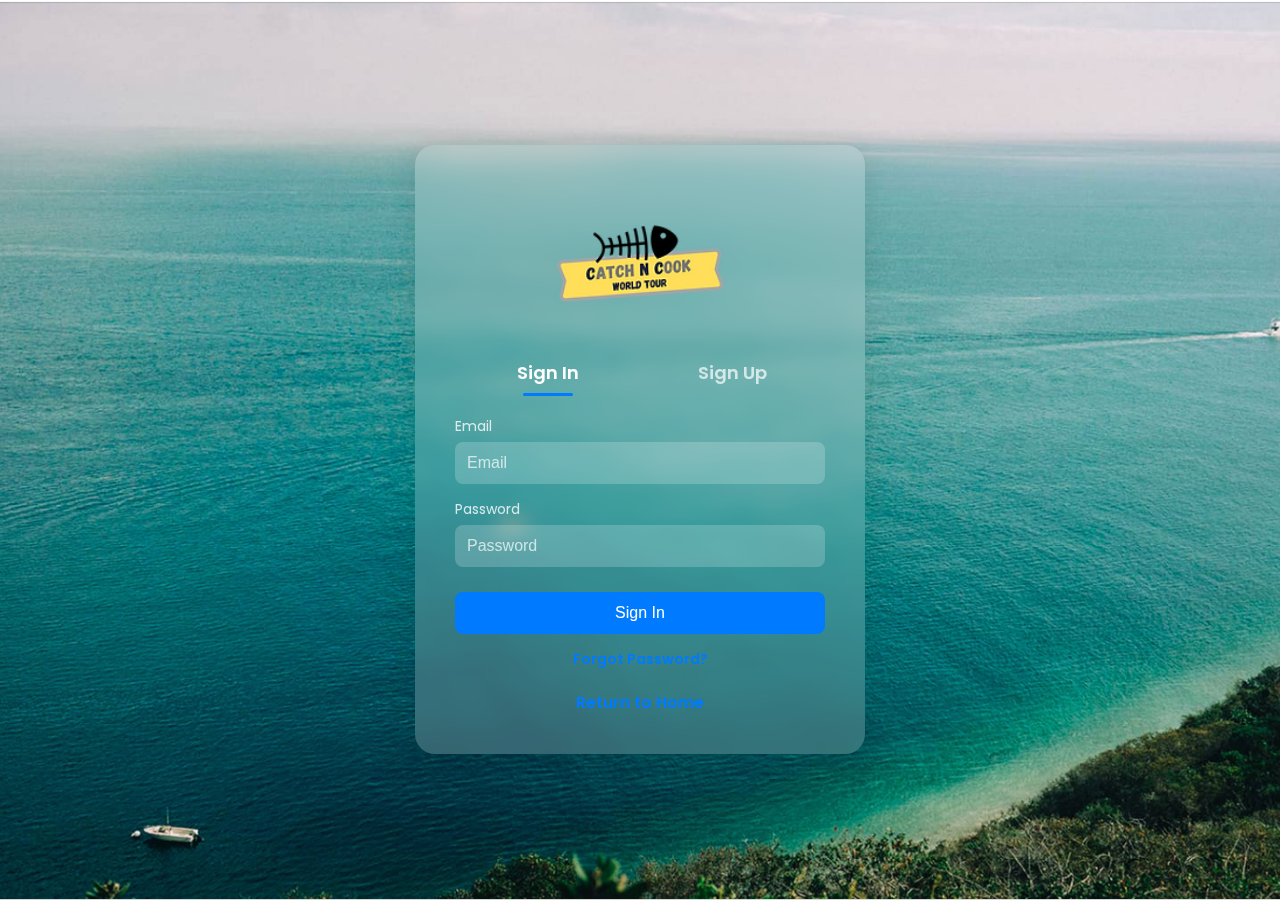
<file: templates/login.html>
<!DOCTYPE html>
<html lang="en">
<head>
    <meta charset="UTF-8">
    <meta name="viewport" content="width=device-width, initial-scale=1.0">
    <title>Login & Sign Up</title>
    <link href="https://fonts.googleapis.com/css2?family=Poppins:wght@400;600&display=swap" rel="stylesheet">
    <style>
        /* Basic styles for the login page */
        * {
            margin: 0;
            padding: 0;
            box-sizing: border-box;
        }

        body {
            font-family: 'Poppins', sans-serif;
            background-image: url('/image/bg.png');
            background-size: cover;
            background-position: center;
            background-repeat: no-repeat;
            height: 100vh;
            display: flex;
            justify-content: center;
            align-items: center;
            animation: fadeInBackground 1s ease-in-out;
        }

        @keyframes fadeInBackground {
            from {
                opacity: 0;
            }
            to {
                opacity: 1;
            }
        }

        .login-container {
            width: 100%;
            max-width: 450px;
            background: rgba(255, 255, 255, 0.2);
            border-radius: 20px;
            padding: 40px;
            backdrop-filter: blur(10px);
            -webkit-backdrop-filter: blur(10px);
            box-shadow: 0px 4px 30px rgba(0, 0, 0, 0.1);
            text-align: center;
            animation: scaleUp 0.6s ease-in-out;
        }

        @keyframes scaleUp {
            from {
                transform: scale(0.8);
                opacity: 0.5;
            }
            to {
                transform: scale(1);
                opacity: 1;
            }
        }

        .logo {
            display: block;
            margin: 0 auto 20px;
            width: 180px;
        }

        .tab-container {
            display: flex;
            justify-content: center;
            margin-bottom: 20px;
        }

        .tab {
            flex: 1;
            text-align: center;
            font-size: 18px;
            padding-bottom: 10px;
            cursor: pointer;
            font-weight: 600;
            color: rgba(255, 255, 255, 0.7);
            transition: color 0.3s, border-color 0.3s;
            position: relative;
        }

        .tab.active {
            color: #fff;
            border-color: #007bff;
        }

        .tab.active::after {
            content: '';
            position: absolute;
            left: 50%;
            transform: translateX(-50%);
            bottom: 0;
            width: 50px;
            height: 3px;
            background-color: #007bff;
            border-radius: 20px;
        }

        .form-container {
            margin-top: 20px;
            animation: slideInForm 1s ease-in-out;
        }

        @keyframes slideInForm {
            from {
                opacity: 0;
                transform: translateY(20px);
            }
            to {
                opacity: 1;
                transform: translateY(0);
            }
        }

        .group {
            text-align: left;
            margin-bottom: 15px;
        }

        .label {
            font-size: 14px;
            color: rgba(255, 255, 255, 0.8);
            margin-bottom: 5px;
            display: block;
        }

        .input {
            width: 100%;
            padding: 12px;
            border-radius: 8px;
            background-color: rgba(255, 255, 255, 0.2);
            border: none;
            color: #fff;
            font-size: 16px;
            outline: none;
            transition: background-color 0.3s, transform 0.3s;
        }

        .input:focus {
            background-color: rgba(255, 255, 255, 0.3);
            transform: scale(1.05);
        }

        .input::placeholder {
            color: rgba(255, 255, 255, 0.7);
        }

        .button {
            width: 100%;
            padding: 12px;
            background-color: #007bff;
            color: #fff;
            font-size: 16px;
            border: none;
            border-radius: 8px;
            cursor: pointer;
            margin-top: 10px;
            transition: background-color 0.3s, transform 0.3s;
        }

        .button:hover {
            background-color: #0056b3;
            transform: scale(1.05);
        }

        .foot-lnk {
            margin-top: 10px;
            color: rgba(255, 255, 255, 0.9);
            font-size: 14px;
        }

        .foot-lnk a {
            color: #007bff;
            text-decoration: none;
            font-weight: 600;
            transition: color 0.3s;
        }

        .foot-lnk a:hover {
            color: #0056b3;
        }

        .hidden {
            display: none;
        }

        .sign-up-form-container {
            max-height: 500px;
            overflow-y: auto;
            padding-right: 10px;
        }

        /* New Home Link Style */
        .home-link {
            margin-top: 20px;
            color: #fff;
            font-size: 16px;
            text-align: center;
        }

        .home-link a {
            color: #007bff;
            text-decoration: none;
            font-weight: 600;
            transition: color 0.3s;
        }

        .home-link a:hover {
            color: #0056b3;
        }

    </style>
</head>
<body>
    <div class="login-container">
        <img src="/image/logo.png" alt="Logo" class="logo">

        <div class="tab-container">
            <div class="tab active" id="sign-in-tab">Sign In</div>
            <div class="tab" id="sign-up-tab">Sign Up</div>
        </div>

        <!-- Sign In Form -->
        <div class="form-container active-form" id="sign-in-form">
            <form method="post" action="/login">
                <div class="group">
                    <label for="email" class="label">Email</label>
                    <input id="email" name="email" type="email" class="input" placeholder="Email" required autocomplete="off">
                </div>
                <div class="group">
                    <label for="password" class="label">Password</label>
                    <input id="password" name="password" type="password" class="input" placeholder="Password" required autocomplete="off">
                </div>
                <div class="group">
                    <input type="submit" class="button" value="Sign In">
                </div>
            </form>
            <div class="foot-lnk">
                <a href="#forgot">Forgot Password?</a>
            </div>
            <!-- Return to Home link -->
            <div class="home-link">
                <a href="http://localhost:4000/">Return to Home</a>
            </div>
        </div>

        <!-- Sign Up Form -->
        <div class="form-container hidden sign-up-form-container" id="sign-up-form">
            <form method="post" action="/signup">
                <div class="group">
                    <label for="username" class="label">Username</label>
                    <input id="username" name="name" type="text" class="input" placeholder="Username" required>
                </div>
                <div class="group">
                    <label for="restaurant-address" class="label">Restaurant address</label>
                    <input id="restaurant-address" name="restaurantAddress" type="text" class="input" placeholder="Restaurant address" required>
                </div>
                <div class="group">
                    <label for="restaurant-name" class="label">Restaurant name</label>
                    <input id="restaurant-name" name="restaurantName" type="text" class="input" placeholder="Restaurant name" required>
                </div>
                <div class="group">
                    <label for="email" class="label">Email</label>
                    <input id="email" name="email" type="email" class="input" placeholder="Email" required>
                </div>
                <div class="group">
                    <label for="phone" class="label">Mobile phone number</label>
                    <input id="phone" name="phone" type="tel" class="input" placeholder="Phone number" required>
                </div>
                <div class="group">
                    <label for="password" class="label">Password</label>
                    <input id="password" name="password" type="password" class="input" placeholder="Password" required>
                </div>
                <div class="group">
                    <input type="submit" class="button" value="Sign Up">
                </div>
            </form>
            <!-- Return to Home link -->
            <div class="home-link">
                <a href="http://localhost:4000/">Return to Home</a>
            </div>            
        </div>
    </div>

    <script>
        // JavaScript for switching between sign-in and sign-up forms
        const signInTab = document.getElementById('sign-in-tab');
        const signUpTab = document.getElementById('sign-up-tab');
        const signInForm = document.getElementById('sign-in-form');
        const signUpForm = document.getElementById('sign-up-form');

        signInTab.addEventListener('click', () => {
            signInTab.classList.add('active');
            signUpTab.classList.remove('active');
            signInForm.classList.add('active-form');
            signInForm.classList.remove('hidden');
            signUpForm.classList.add('hidden');
            signUpForm.classList.remove('active-form');
        });

        signUpTab.addEventListener('click', () => {
            signUpTab.classList.add('active');
            signInTab.classList.remove('active');
            signUpForm.classList.add('active-form');
            signUpForm.classList.remove('hidden');
            signInForm.classList.add('hidden');
            signInForm.classList.remove('active-form');
        });
    </script>
</body>
</html>
</file>
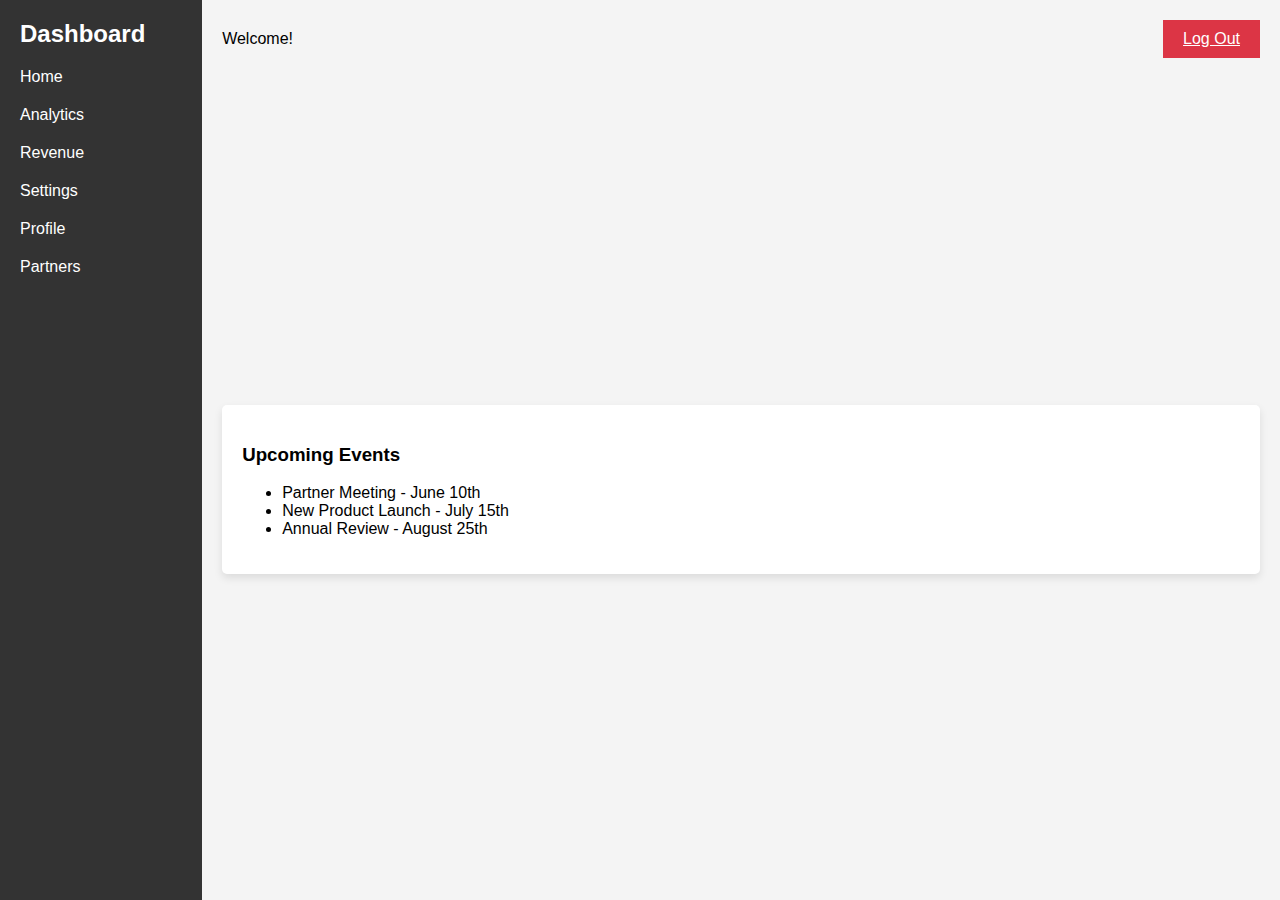
<file: templates/partnerdetails.html>
<!DOCTYPE html>
<html lang="en">
<head>
    <meta charset="UTF-8">
    <meta name="viewport" content="width=device-width, initial-scale=1.0">
    <title>Enhanced Animated Dashboard</title>
    <style>
        body {
            font-family: Arial, sans-serif;
            background: #f4f4f4;
            margin: 0;
            padding: 0;
        }

        .dashboard {
            display: flex;
            height: 100vh;
        }

        .sidebar {
            width: 200px;
            background: #333;
            color: #fff;
            padding: 20px;
        }

        .sidebar h2 {
            margin-top: 0;
        }

        .sidebar ul {
            list-style: none;
            padding: 0;
        }

        .sidebar ul li {
            margin: 20px 0;
        }

        .sidebar ul li a {
            color: #fff;
            text-decoration: none;
            transition: color 0.3s ease;
        }

        .sidebar ul li a:hover {
            color: #ffd700;
        }

        .main-content {
            flex-grow: 1;
            padding: 20px;
        }

        .header {
            display: flex;
            justify-content: space-between;
            align-items: center;
            margin-bottom: 20px;
        }

        .content {
            display: flex;
            flex-wrap: wrap;
            gap: 20px;
        }

        .card {
            background: #fff;
            padding: 20px;
            border-radius: 5px;
            box-shadow: 0px 4px 8px rgba(0, 0, 0, 0.1);
            flex: 1;
            min-width: 200px;
            opacity: 0;
        }

        .fade-in {
            animation: fadeIn 1s forwards;
        }

        .fade-in.delay-1 {
            animation-delay: 0.5s;
        }

        .fade-in.delay-2 {
            animation-delay: 1s;
        }

        .fade-in.delay-3 {
            animation-delay: 1.5s;
        }

        .fade-in.delay-4 {
            animation-delay: 2s;
        }

        .logout-btn {
            background: #dc3545;
            color: #fff;
            border: none;
            padding: 10px 20px;
            cursor: pointer;
            transition: background 0.3s ease;
        }

        .logout-btn:hover {
            background: #c82333;
        }

        @keyframes fadeIn {
            to {
                opacity: 1;
            }
        }

        .upcoming-events {
            margin-top: 40px;
            background: #fff;
            padding: 20px;
            border-radius: 5px;
            box-shadow: 0px 4px 8px rgba(0, 0, 0, 0.1);
        }
    </style>
    <script>
        document.addEventListener('DOMContentLoaded', () => {
            // Fetch user data from local storage or session storage (as an example)
            const userData = JSON.parse(sessionStorage.getItem('userData'));
            if (userData) {
                document.querySelector('.welcome-message').innerHTML = `Welcome, ${userData.name}! Address: ${userData.address}, Phone: ${userData.phone}`;
            }

            const refreshButton = document.querySelector('.refresh-btn');
            refreshButton.addEventListener('click', () => {
                const cards = document.querySelectorAll('.card');
                cards.forEach(card => {
                    card.style.opacity = '0';
                    setTimeout(() => {
                        card.style.opacity = '1';
                    }, 500);
                });
            });
        });
    </script>
</head>
<body>
    <div class="dashboard">
        <div class="sidebar">
            <h2>Dashboard</h2>
            <ul>
                <li><a href="#">Home</a></li>
                <li><a href="#">Analytics</a></li>
                <li><a href="#">Revenue</a></li>
                <li><a href="#">Settings</a></li>
                <li><a href="#">Profile</a></li>
                <li><a href="#">Partners</a></li>
            </ul>
        </div>
        <div class="main-content">
            <div class="header">
                <div class="welcome-message">Welcome!</div>
                <a href="../templates/login.html" class="logout-btn">Log Out</a>
            </div>
            <div class="content">
                <div class="card fade-in">
                    <h3>Users</h3>
                    <p>1,024</p>
                </div>
                <div class="card fade-in delay-1">
                    <h3>Sales</h3>
                    <p>$12,450</p>
                </div>
                <div class="card fade-in delay-2">
                    <h3>Visits</h3>
                    <p>25,632</p>
                </div>
                <div class="card fade-in delay-3">
                    <h3>Revenue</h3>
                    <p>$50,000</p>
                </div>
                <div class="card fade-in delay-4">
                    <h3>Product Categories</h3>
                    <p>12 Categories</p>
                </div>
            </div>
            <div class="upcoming-events">
                <h3>Upcoming Events</h3>
                <ul>
                    <li>Partner Meeting - June 10th</li>
                    <li>New Product Launch - July 15th</li>
                    <li>Annual Review - August 25th</li>
                </ul>
            </div>
        </div>
    </div>
</body>
</html>
</file>
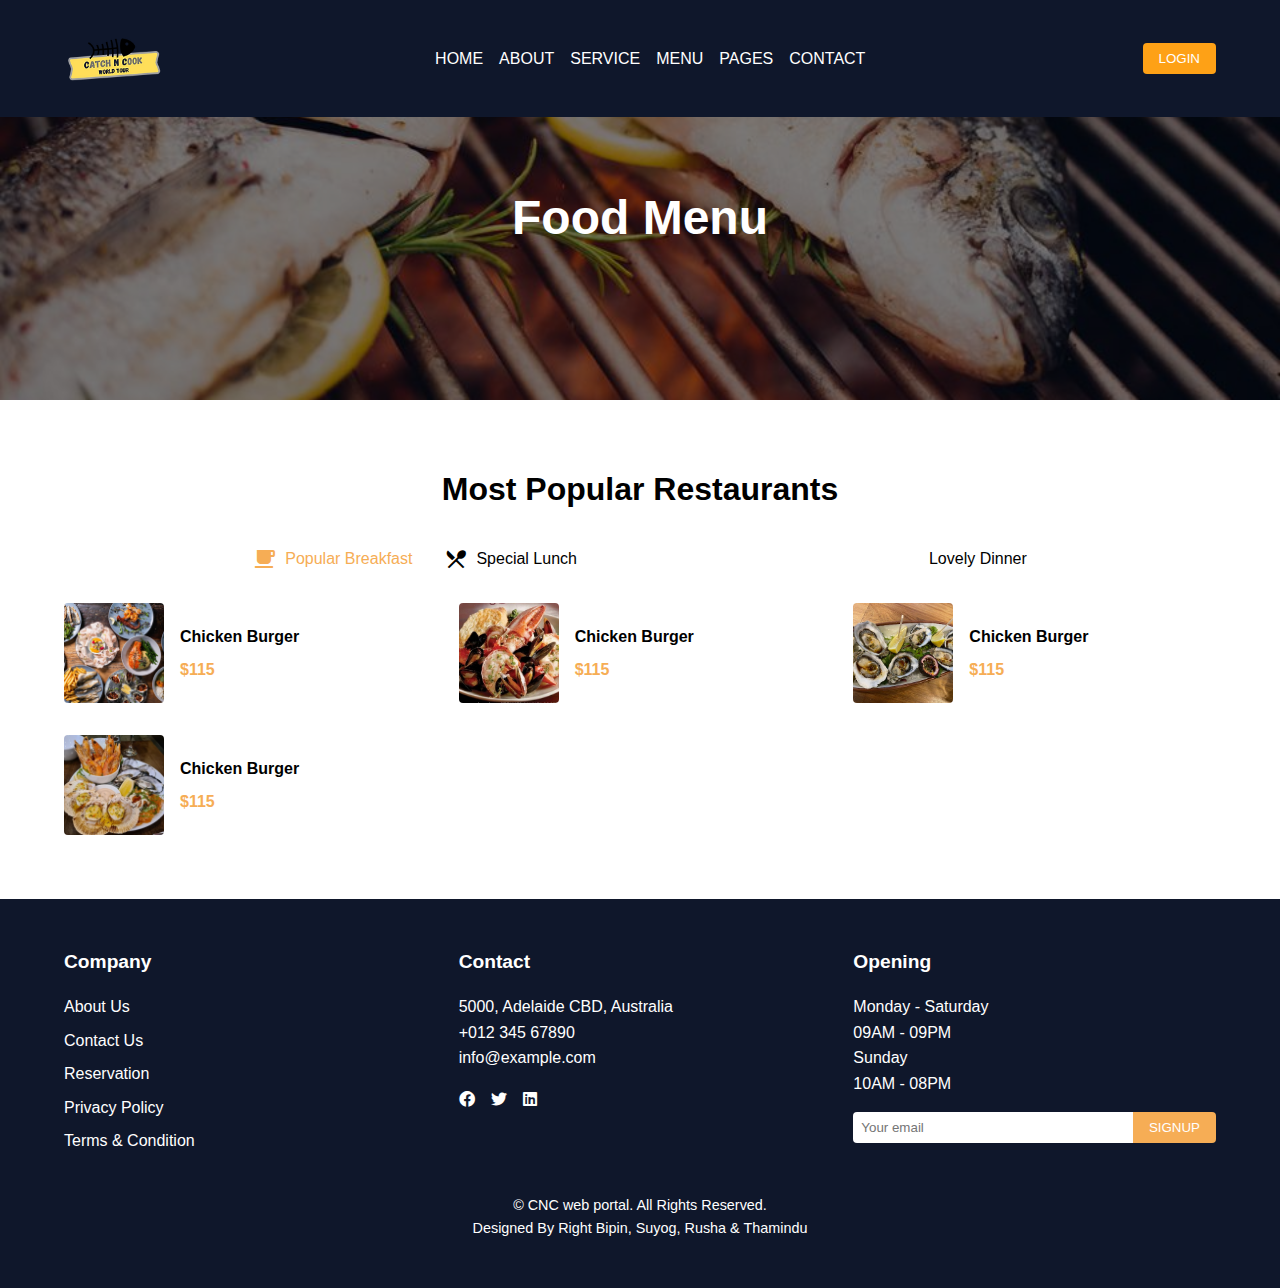
<file: viewpages/menu.html>
<!DOCTYPE html>
<html lang="en">
<head>
    <meta charset="UTF-8">
    <meta name="viewport" content="width=device-width, initial-scale=1.0">
    <title>Catch N Cook World Tour - Food Menu</title>
    <link href="https://fonts.googleapis.com/icon?family=Material+Icons" rel="stylesheet">
    <style>
        * {
            margin: 0;
            padding: 0;
            box-sizing: border-box;
        }
        body {
            font-family: Arial, sans-serif;
            line-height: 1.6;
        }
        .container {
            width: 90%;
            max-width: 1200px;
            margin: 0 auto;
        }
        header {
            background-color: #0f172b;
            color: white;
            padding: 1rem 0;
            position: fixed;
            width: 100%;
            z-index: 1000;
        }
        .header-content {
            display: flex;
            justify-content: space-between;
            align-items: center;
        }
        .logo {
            display: flex;
            align-items: center;
        }
        .logo img {
            width: 100px;
            height: auto;
            margin-right: 10px;
        }
        nav ul {
            display: flex;
            list-style: none;
        }
        nav ul li {
            margin-right: 1rem;
        }
        nav ul li a {
            color: white;
            text-decoration: none;
        }
        nav ul li a:hover {
            color: #f6ad55;
        }
        .book-table {
            background-color: #fea116;
            color: white;
            padding: 0.5rem 1rem;
            border: none;
            border-radius: 4px;
            cursor: pointer;
        }
        .hero {
            position: relative;
            background-image: url('../img/bg-hero.jpg');
            background-size: cover;
            background-position: center;
            color: white;
            text-align: center;
            padding: 5rem 0;
            height: 400px;
        }
        .hero::before {
            content: '';
            position: absolute;
            top: 0;
            left: 0;
            width: 100%;
            height: 100%;
            background-color: rgba(0, 0, 0, 0.5); /* Adds a dark overlay */
            z-index: 1;
        }
        .hero h1 {
            position: relative;
            z-index: 2;
            font-size: 3rem;
            margin-bottom: 1rem;
            padding-top: 100px;
        }


        .menu-section {
            padding: 4rem 0;
        }
        .menu-section h2 {
            text-align: center;
            font-size: 2rem;
            margin-bottom: 2rem;
        }
        .menu-tabs {
            display: flex;
            justify-content: center;
            margin-bottom: 2rem;
        }
        .menu-tab {
            background: none;
            border: none;
            cursor: pointer;
            font-size: 1rem;
            margin: 0 1rem;
            display: flex;
            align-items: center;
        }
        .menu-tab.active {
            color: #f6ad55;
        }
        .menu-tab .material-icons {
            margin-right: 0.5rem;
        }
        .menu-items {
            display: grid;
            grid-template-columns: repeat(auto-fit, minmax(300px, 1fr));
            gap: 2rem;
        }
        .menu-item {
            display: flex;
            align-items: center;
        }
        .menu-item img {
            width: 100px;
            height: 100px;
            object-fit: cover;
            border-radius: 4px;
            margin-right: 1rem;
        }
        .menu-item-details {
            flex-grow: 1;
        }
        .menu-item-name {
            font-weight: bold;
            margin-bottom: 0.5rem;
        }
        .menu-item-price {
            color: #f6ad55;
            font-weight: bold;
        }


        footer {
            background-color: #0f172b;
            color: white;
            padding: 3rem 0;
        }
        .footer-content {
            display: grid;
            grid-template-columns: repeat(auto-fit, minmax(200px, 1fr));
            gap: 2rem;
        }
        .footer-section h3 {
            font-size: 1.2rem;
            margin-bottom: 1rem;
        }
        .footer-section ul {
            list-style: none;
        }
        .footer-section ul li {
            margin-bottom: 0.5rem;
        }
        .footer-section ul li a {
            color: white;
            text-decoration: none;
        }
        .footer-section ul li a:hover {
            color: #f6ad55;
        }
        .social-icons {
            display: flex;
            gap: 1rem;
            margin-top: 1rem;
        }
        .social-icons a {
            color: white;
            text-decoration: none;
        }
        .social-icons a:hover {
            color: #f6ad55;
        }
        .newsletter-form {
            display: flex;
            margin-top: 1rem;
        }
        .newsletter-form input {
            flex-grow: 1;
            padding: 0.5rem;
            border: none;
            border-radius: 4px 0 0 4px;
        }
        .newsletter-form button {
            background-color: #f6ad55;
            color: white;
            border: none;
            padding: 0.5rem 1rem;
            border-radius: 0 4px 4px 0;
            cursor: pointer;
        }
        .copyright {
            text-align: center;
            margin-top: 2rem;
            font-size: 0.9rem;
        }
    </style>
    <!-- FontAwesome CDN for social icons -->
    <link rel="stylesheet" href="https://cdnjs.cloudflare.com/ajax/libs/font-awesome/6.0.0-beta3/css/all.min.css">
</head>
<body>
    <header>
        <div class="container header-content">
            <div class="logo">
                <img src="../img/logo.png" alt="Catch N Cook Logo">
            </div>
            <nav>
                <ul>
                    <li><a href="http://localhost:4000/">HOME</a></li>
                    <li><a href="./about.html">ABOUT</a></li>
                    <li><a href="./service.html">SERVICE</a></li>
                    <li><a href="./menu.html">MENU</a></li>
                    <li><a href="#">PAGES</a></li>
                    <li><a href="./contact.html">CONTACT</a></li>
                </ul>
            </nav>
            <a href="../templates/login.html">
                <button class="book-table">LOGIN</button>
            </a>  
        </div>
    </header>
    <section class="hero">
        <h1>Food Menu</h1>
    </section>

    <section class="menu-section">
        <div class="container">
            <h2>Most Popular Restaurants</h2>
            <div class="menu-tabs">
                <button class="menu-tab active" data-tab="breakfast">
                    <span class="material-icons">local_cafe</span>
                    Popular Breakfast
                </button>
                <button class="menu-tab" data-tab="lunch">
                    <span class="material-icons">restaurant_menu</span>
                    Special Lunch
                </button>
                <button class="menu-tab" data-tab="dinner">
                    <span class="material-icons">dinner_dining</span>
                    Lovely Dinner
                </button>
            </div>
            <div class="menu-items">
                <div class="menu-item">
                    <img src="../img/menu-1.jpg" alt="Chicken Burger">
                    <div class="menu-item-details">
                        <div class="menu-item-name">Chicken Burger</div>
                        <div class="menu-item-price">$115</div>
                    </div>
                </div>
                <div class="menu-item">
                    <img src="../img/menu-2.jpg" alt="Chicken Burger">
                    <div class="menu-item-details">
                        <div class="menu-item-name">Chicken Burger</div>
                        <div class="menu-item-price">$115</div>
                    </div>
                </div>
                <div class="menu-item">
                    <img src="../img/menu-3.jpg" alt="Chicken Burger">
                    <div class="menu-item-details">
                        <div class="menu-item-name">Chicken Burger</div>
                        <div class="menu-item-price">$115</div>
                    </div>
                </div>
                <div class="menu-item">
                    <img src="../img/menu-4.jpg" alt="Chicken Burger">
                    <div class="menu-item-details">
                        <div class="menu-item-name">Chicken Burger</div>
                        <div class="menu-item-price">$115</div>
                    </div>
                </div>
            </div>
        </div>
    </section>

    <footer>
        <div class="container footer-content">
            <div class="footer-section">
                <h3>Company</h3>
                <ul>
                    <li><a href="#">About Us</a></li>
                    <li><a href="#">Contact Us</a></li>
                    <li><a href="#">Reservation</a></li>
                    <li><a href="#">Privacy Policy</a></li>
                    <li><a href="#">Terms & Condition</a></li>
                </ul>
            </div>
            <div class="footer-section">
                <h3>Contact</h3>
                <p>5000, Adelaide CBD, Australia</p>
                <p>+012 345 67890</p>
                <p>info@example.com</p>
                <div class="social-icons">
                    <a href="#"><i class="fab fa-facebook"></i></a>
                    <a href="#"><i class="fab fa-twitter"></i></a>
                    <a href="#"><i class="fab fa-linkedin"></i></a>
                </div>
            </div>
            <div class="footer-section">
                <h3>Opening</h3>
                <p>Monday - Saturday</p>
                <p>09AM - 09PM</p>
                <p>Sunday</p>
                <p>10AM - 08PM</p>
                <form class="newsletter-form">
                    <input type="email" placeholder="Your email">
                    <button type="submit">SIGNUP</button>
                </form>
            </div>
        </div>
        <div class="copyright">
            <p>© CNC web portal. All Rights Reserved.</p>
            <p>Designed By Right Bipin, Suyog, Rusha & Thamindu</p>
        </div>
    </footer>

    <script>
        document.addEventListener('DOMContentLoaded', function() {
            const tabs = document.querySelectorAll('.menu-tab');
            tabs.forEach(tab => {
                tab.addEventListener('click', function() {
                    tabs.forEach(t => t.classList.remove('active'));
                    this.classList.add('active');
                    // Here you would typically update the menu items based on the selected tab
                    // For this example, we're just changing the active state of the tab
                });
            });
        });
    </script>
</body>
</html>
</file>
